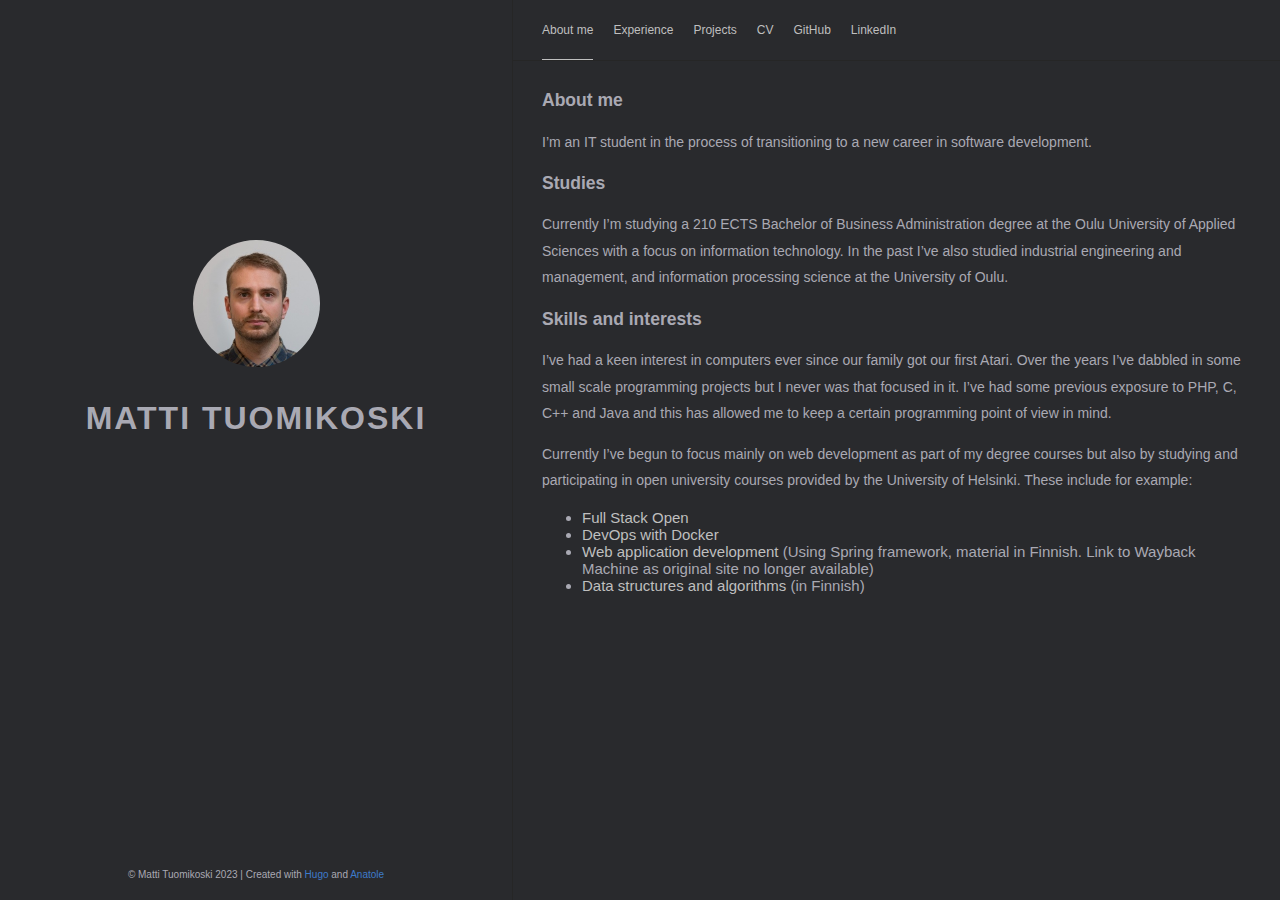
<file: index.html>
<!doctype html><html lang=en data-theme=dark><head><title>Matti Tuomikoski | About me</title><meta charset=utf-8><meta name=generator content="Hugo 0.103.0"><meta name=viewport content="width=device-width,initial-scale=1,viewport-fit=cover"><meta name=description content="About"><link rel=stylesheet href=https://mtuomiko.github.io/css/style.min.2277e4d1f5f913138c1883033695f7a9779a2dcdc66ae94d514bd151bebd8f78.css integrity="sha256-Infk0fX5ExOMGIMDNpX3qXeaLc3GaulNUUvRUb69j3g=" crossorigin=anonymous type=text/css><link rel=stylesheet href=https://mtuomiko.github.io/css/markupHighlight.min.f798cbda9aaa38f89eb38be6414bd082cfd71a6780375cbf67b6d2fb2b96491e.css integrity="sha256-95jL2pqqOPies4vmQUvQgs/XGmeAN1y/Z7bS+yuWSR4=" crossorigin=anonymous type=text/css><link rel=stylesheet href=https://mtuomiko.github.io/css/custom.min.a31aad163ad0fe25b2477efea42a075b3cd1faadc19a21c3992f4ac94873c473.css integrity="sha256-oxqtFjrQ/iWyR37+pCoHWzzR+q3BmiHDmS9KyUhzxHM=" crossorigin=anonymous media=screen><link rel=stylesheet href=https://cdnjs.cloudflare.com/ajax/libs/font-awesome/5.15.1/css/all.min.css integrity="sha512-+4zCK9k+qNFUR5X+cKL9EIR+ZOhtIloNl9GIKS57V1MyNsYpYcUrUeQc9vNfzsWfV28IaLL3i96P9sdNyeRssA==" crossorigin=anonymous><link rel="shortcut icon" href=https://mtuomiko.github.io/favicons/favicon.ico type=image/x-icon><link rel=apple-touch-icon sizes=180x180 href=https://mtuomiko.github.io/favicons/apple-touch-icon.png><link rel=icon type=image/png sizes=32x32 href=https://mtuomiko.github.io/favicons/favicon-32x32.png><link rel=icon type=image/png sizes=16x16 href=https://mtuomiko.github.io/favicons/favicon-16x16.png><link rel=canonical href=https://mtuomiko.github.io/><link rel=alternate type=application/rss+xml href=https://mtuomiko.github.io/index.xml title="Matti Tuomikoski"><script type=text/javascript src=https://mtuomiko.github.io/js/anatole-header.min.df804b63b5bd8474ea0756ea874bc8f1e92552708cc6ea43aa0d76981dc419f9.js integrity="sha256-34BLY7W9hHTqB1bqh0vI8eklUnCMxupDqg12mB3EGfk=" crossorigin=anonymous></script>
<script type=text/javascript src=https://mtuomiko.github.io/js/anatole-theme-switcher.min.3829579c725749492568b0e6fa9da3012a7fc37fd291b4fd79e33c1df5d8a34a.js integrity="sha256-OClXnHJXSUklaLDm+p2jASp/w3/SkbT9eeM8HfXYo0o=" crossorigin=anonymous></script><meta name=twitter:card content="summary"><meta name=twitter:title content="About me"><meta name=twitter:description content="About"></head><body><div class="sidebar animated fadeInDown"><div class=logo-title><div class=title><img src=https://mtuomiko.github.io/images/profile.jpg alt="profile picture"><h3 title><a href=/>Matti Tuomikoski</a></h3><div class=description><p></p></div></div></div><ul class=social-links><li><a href=https://www.linkedin.com/in/matti-tuomikoski-3034251b6 rel=me aria-label=LinkedIn><i class="fab fa-linkedin fa-2x" aria-hidden=true></i></a></li><li><a href=https://github.com/mtuomiko/ rel=me aria-label=GitHub><i class="fab fa-github fa-2x" aria-hidden=true></i></a></li><li><a href=mailto:mtuom@iki.fi rel=me aria-label=e-mail><i class="fas fa-envelope fa-2x" aria-hidden=true></i></a></li></ul><div class=footer><div class=by_farbox>&copy; Matti Tuomikoski 2023 |
Created with <a href=https://gohugo.io/>Hugo</a> and <a href=https://github.com/lxndrblz/anatole>Anatole</a></div></div></div><div class=main><div class="page-top animated fadeInDown"><a role=button class=navbar-burger data-target=navMenu aria-label=menu aria-expanded=false><span aria-hidden=true></span>
<span aria-hidden=true></span>
<span aria-hidden=true></span></a><ul class=nav id=navMenu><li><a class=current href=/ title>About me</a></li><li><a href=/experience/ title>Experience</a></li><li><a href=/projects/ title>Projects</a></li><li><a href=/documents/cv-matti_tuomikoski.pdf title>CV</a></li><li><a href=https://github.com/mtuomiko target=_blank rel="noopener noreferrer" title>GitHub</a></li><li><a href=https://www.linkedin.com/in/matti-tuomikoski-3034251b6 target=_blank rel="noopener noreferrer" title>LinkedIn</a></li><li class=theme-switch-item><a class=theme-switch title="Switch Theme"><i class="fas fa-adjust fa-fw" aria-hidden=true></i></a></li></ul></div><div class=autopagerize_page_element><div class=content><div class="post animated fadeInDown"><h3 id=about-me>About me</h3><p>I&rsquo;m an IT student in the process of transitioning to a new career in software development.</p><h3 id=studies>Studies</h3><p>Currently I&rsquo;m studying a 210 ECTS Bachelor of Business Administration degree at the Oulu University of Applied Sciences with a focus on information technology. In the past I&rsquo;ve also studied industrial engineering and management, and information processing science at the University of Oulu.</p><h3 id=skills-and-interests>Skills and interests</h3><p>I&rsquo;ve had a keen interest in computers ever since our family got our first Atari. Over the years I&rsquo;ve dabbled in some small scale programming projects but I never was that focused in it. I&rsquo;ve had some previous exposure to PHP, C, C++ and Java and this has allowed me to keep a certain programming point of view in mind.</p><p>Currently I&rsquo;ve begun to focus mainly on web development as part of my degree courses but also by studying and participating in open university courses provided by the University of Helsinki. These include for example:</p><ul><li><a href=https://fullstackopen.com/>Full Stack Open</a></li><li><a href=https://devopswithdocker.com/>DevOps with Docker</a></li><li><a href=https://web.archive.org/web/20210525025139/https://web-palvelinohjelmointi-20.mooc.fi/>Web application development</a> (Using Spring framework, material in Finnish. Link to Wayback Machine as original site no longer available)</li><li><a href=https://tira.mooc.fi/syksy-2020/>Data structures and algorithms</a> (in Finnish)</li></ul></div><div class=pagination></div></div></div></div><script type=text/javascript src=https://mtuomiko.github.io/js/medium-zoom.min.e1c6918cbaa90022a5612f0bd71c7bf3be6d036614c5729cebfe14f7b91fa4bc.js integrity="sha256-4caRjLqpACKlYS8L1xx7875tA2YUxXKc6/4U97kfpLw=" crossorigin=anonymous></script></body></html>
</file>
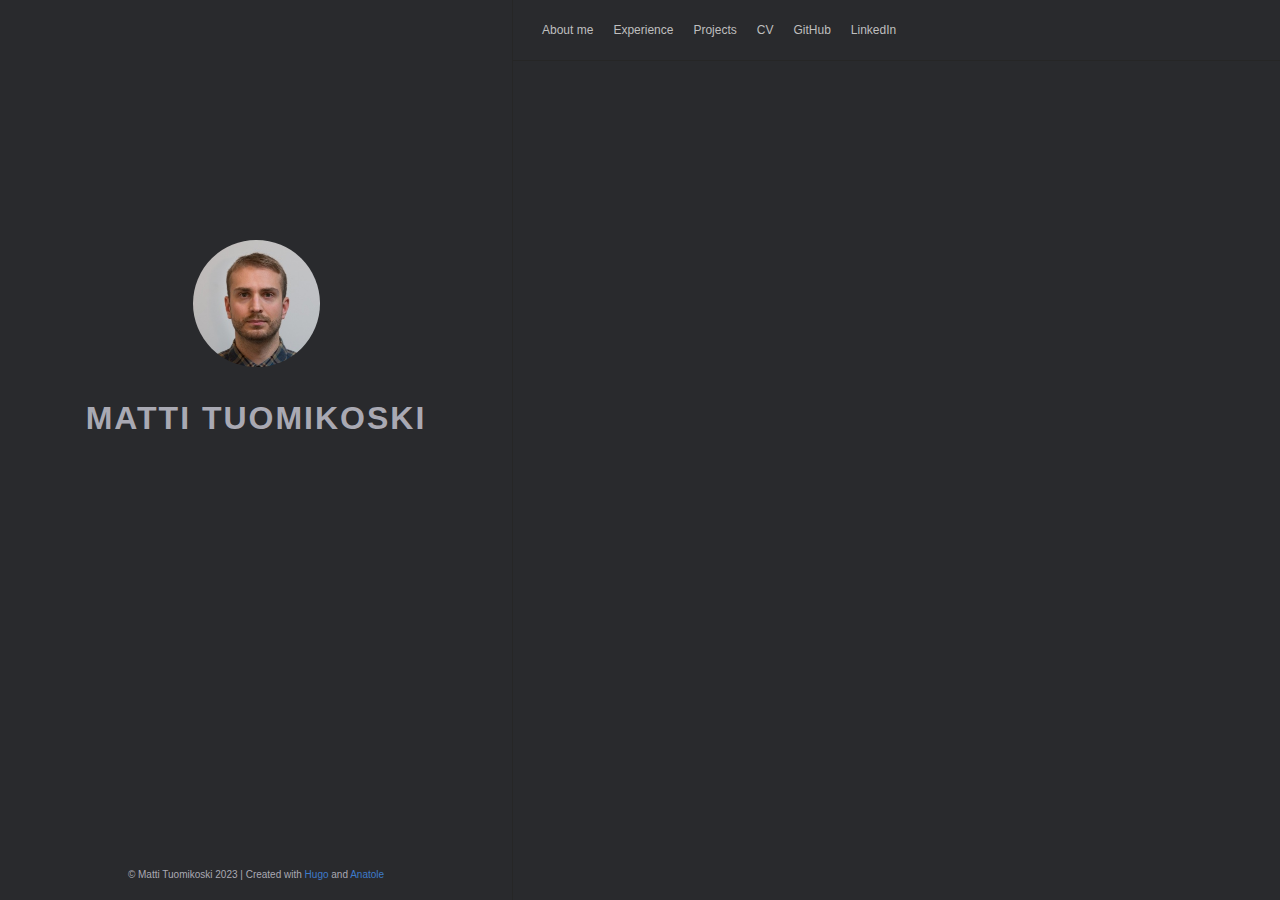
<file: categories/index.html>
<!doctype html><html lang=en data-theme=dark><head><title>Matti Tuomikoski | Categories</title><meta charset=utf-8><meta name=generator content="Hugo 0.103.0"><meta name=viewport content="width=device-width,initial-scale=1,viewport-fit=cover"><meta name=description content><link rel=stylesheet href=https://mtuomiko.github.io/css/style.min.2277e4d1f5f913138c1883033695f7a9779a2dcdc66ae94d514bd151bebd8f78.css integrity="sha256-Infk0fX5ExOMGIMDNpX3qXeaLc3GaulNUUvRUb69j3g=" crossorigin=anonymous type=text/css><link rel=stylesheet href=https://mtuomiko.github.io/css/markupHighlight.min.f798cbda9aaa38f89eb38be6414bd082cfd71a6780375cbf67b6d2fb2b96491e.css integrity="sha256-95jL2pqqOPies4vmQUvQgs/XGmeAN1y/Z7bS+yuWSR4=" crossorigin=anonymous type=text/css><link rel=stylesheet href=https://mtuomiko.github.io/css/custom.min.a31aad163ad0fe25b2477efea42a075b3cd1faadc19a21c3992f4ac94873c473.css integrity="sha256-oxqtFjrQ/iWyR37+pCoHWzzR+q3BmiHDmS9KyUhzxHM=" crossorigin=anonymous media=screen><link rel=stylesheet href=https://cdnjs.cloudflare.com/ajax/libs/font-awesome/5.15.1/css/all.min.css integrity="sha512-+4zCK9k+qNFUR5X+cKL9EIR+ZOhtIloNl9GIKS57V1MyNsYpYcUrUeQc9vNfzsWfV28IaLL3i96P9sdNyeRssA==" crossorigin=anonymous><link rel="shortcut icon" href=https://mtuomiko.github.io/favicons/favicon.ico type=image/x-icon><link rel=apple-touch-icon sizes=180x180 href=https://mtuomiko.github.io/favicons/apple-touch-icon.png><link rel=icon type=image/png sizes=32x32 href=https://mtuomiko.github.io/favicons/favicon-32x32.png><link rel=icon type=image/png sizes=16x16 href=https://mtuomiko.github.io/favicons/favicon-16x16.png><link rel=canonical href=https://mtuomiko.github.io/categories/><link rel=alternate type=application/rss+xml href=https://mtuomiko.github.io/categories/index.xml title="Matti Tuomikoski"><script type=text/javascript src=https://mtuomiko.github.io/js/anatole-header.min.df804b63b5bd8474ea0756ea874bc8f1e92552708cc6ea43aa0d76981dc419f9.js integrity="sha256-34BLY7W9hHTqB1bqh0vI8eklUnCMxupDqg12mB3EGfk=" crossorigin=anonymous></script>
<script type=text/javascript src=https://mtuomiko.github.io/js/anatole-theme-switcher.min.3829579c725749492568b0e6fa9da3012a7fc37fd291b4fd79e33c1df5d8a34a.js integrity="sha256-OClXnHJXSUklaLDm+p2jASp/w3/SkbT9eeM8HfXYo0o=" crossorigin=anonymous></script><meta name=twitter:card content="summary"><meta name=twitter:title content="Categories"><meta name=twitter:description content></head><body><div class="sidebar animated fadeInDown"><div class=logo-title><div class=title><img src=https://mtuomiko.github.io/images/profile.jpg alt="profile picture"><h3 title><a href=/>Matti Tuomikoski</a></h3><div class=description><p></p></div></div></div><ul class=social-links><li><a href=https://www.linkedin.com/in/matti-tuomikoski-3034251b6 rel=me aria-label=LinkedIn><i class="fab fa-linkedin fa-2x" aria-hidden=true></i></a></li><li><a href=https://github.com/mtuomiko/ rel=me aria-label=GitHub><i class="fab fa-github fa-2x" aria-hidden=true></i></a></li><li><a href=mailto:mtuom@iki.fi rel=me aria-label=e-mail><i class="fas fa-envelope fa-2x" aria-hidden=true></i></a></li></ul><div class=footer><div class=by_farbox>&copy; Matti Tuomikoski 2023 |
Created with <a href=https://gohugo.io/>Hugo</a> and <a href=https://github.com/lxndrblz/anatole>Anatole</a></div></div></div><div class=main><div class="page-top animated fadeInDown"><a role=button class=navbar-burger data-target=navMenu aria-label=menu aria-expanded=false><span aria-hidden=true></span>
<span aria-hidden=true></span>
<span aria-hidden=true></span></a><ul class=nav id=navMenu><li><a href=/ title>About me</a></li><li><a href=/experience/ title>Experience</a></li><li><a href=/projects/ title>Projects</a></li><li><a href=/documents/cv-matti_tuomikoski.pdf title>CV</a></li><li><a href=https://github.com/mtuomiko target=_blank rel="noopener noreferrer" title>GitHub</a></li><li><a href=https://www.linkedin.com/in/matti-tuomikoski-3034251b6 target=_blank rel="noopener noreferrer" title>LinkedIn</a></li><li class=theme-switch-item><a class=theme-switch title="Switch Theme"><i class="fas fa-adjust fa-fw" aria-hidden=true></i></a></li></ul></div><div class=autopagerize_page_element><div class=content><div class="archive animated fadeInDown"><ul class=list-with-title></ul></div></div></div></div><script type=text/javascript src=https://mtuomiko.github.io/js/medium-zoom.min.e1c6918cbaa90022a5612f0bd71c7bf3be6d036614c5729cebfe14f7b91fa4bc.js integrity="sha256-4caRjLqpACKlYS8L1xx7875tA2YUxXKc6/4U97kfpLw=" crossorigin=anonymous></script></body></html>
</file>
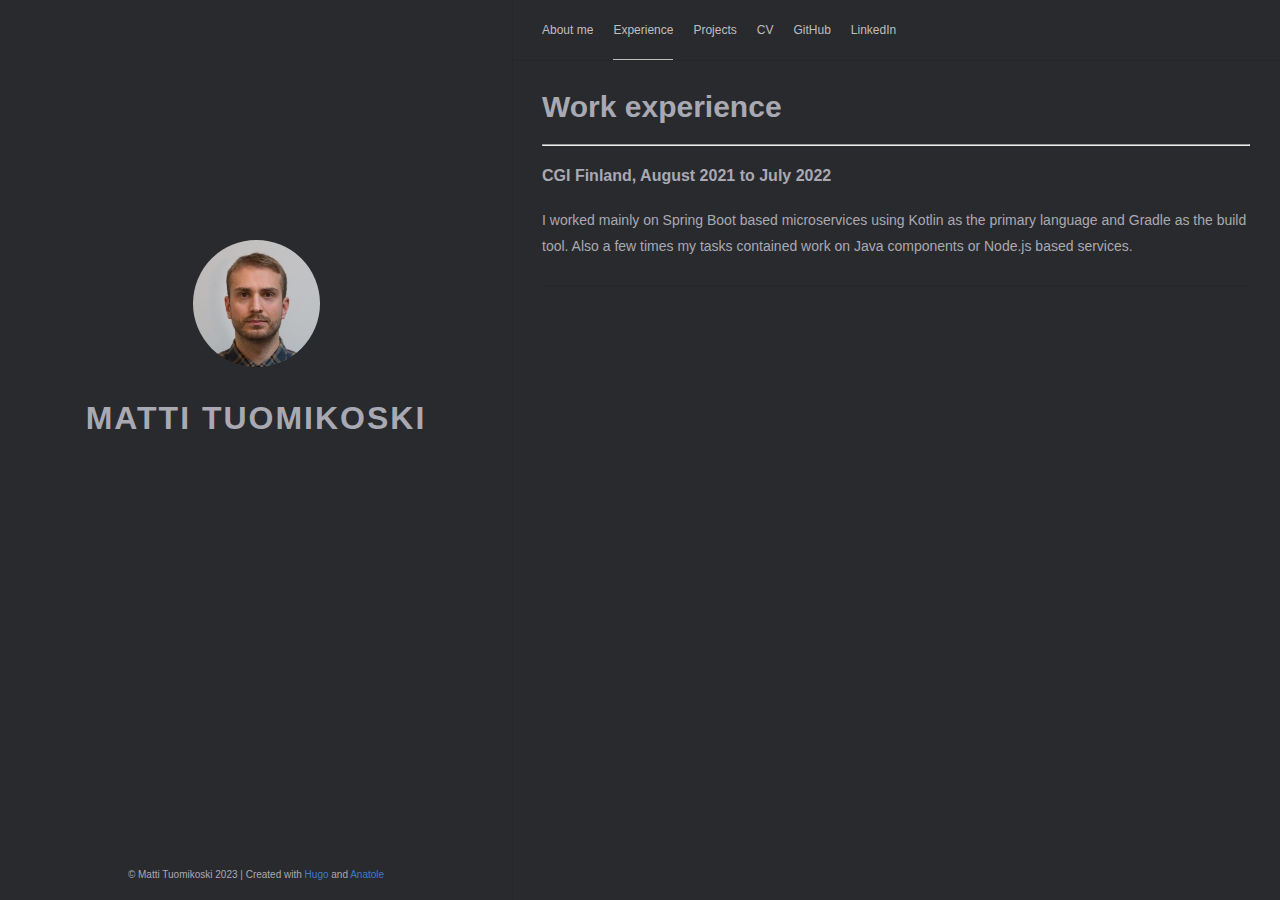
<file: experience/index.html>
<!doctype html><html lang=en data-theme=dark><head><title>Matti Tuomikoski</title><meta charset=utf-8><meta name=generator content="Hugo 0.103.0"><meta name=viewport content="width=device-width,initial-scale=1,viewport-fit=cover"><meta name=description content="Experience page"><link rel=stylesheet href=https://mtuomiko.github.io/css/style.min.2277e4d1f5f913138c1883033695f7a9779a2dcdc66ae94d514bd151bebd8f78.css integrity="sha256-Infk0fX5ExOMGIMDNpX3qXeaLc3GaulNUUvRUb69j3g=" crossorigin=anonymous type=text/css><link rel=stylesheet href=https://mtuomiko.github.io/css/markupHighlight.min.f798cbda9aaa38f89eb38be6414bd082cfd71a6780375cbf67b6d2fb2b96491e.css integrity="sha256-95jL2pqqOPies4vmQUvQgs/XGmeAN1y/Z7bS+yuWSR4=" crossorigin=anonymous type=text/css><link rel=stylesheet href=https://mtuomiko.github.io/css/custom.min.a31aad163ad0fe25b2477efea42a075b3cd1faadc19a21c3992f4ac94873c473.css integrity="sha256-oxqtFjrQ/iWyR37+pCoHWzzR+q3BmiHDmS9KyUhzxHM=" crossorigin=anonymous media=screen><link rel=stylesheet href=https://cdnjs.cloudflare.com/ajax/libs/font-awesome/5.15.1/css/all.min.css integrity="sha512-+4zCK9k+qNFUR5X+cKL9EIR+ZOhtIloNl9GIKS57V1MyNsYpYcUrUeQc9vNfzsWfV28IaLL3i96P9sdNyeRssA==" crossorigin=anonymous><link rel="shortcut icon" href=https://mtuomiko.github.io/favicons/favicon.ico type=image/x-icon><link rel=apple-touch-icon sizes=180x180 href=https://mtuomiko.github.io/favicons/apple-touch-icon.png><link rel=icon type=image/png sizes=32x32 href=https://mtuomiko.github.io/favicons/favicon-32x32.png><link rel=icon type=image/png sizes=16x16 href=https://mtuomiko.github.io/favicons/favicon-16x16.png><link rel=canonical href=https://mtuomiko.github.io/experience/><script type=text/javascript src=https://mtuomiko.github.io/js/anatole-header.min.df804b63b5bd8474ea0756ea874bc8f1e92552708cc6ea43aa0d76981dc419f9.js integrity="sha256-34BLY7W9hHTqB1bqh0vI8eklUnCMxupDqg12mB3EGfk=" crossorigin=anonymous></script>
<script type=text/javascript src=https://mtuomiko.github.io/js/anatole-theme-switcher.min.3829579c725749492568b0e6fa9da3012a7fc37fd291b4fd79e33c1df5d8a34a.js integrity="sha256-OClXnHJXSUklaLDm+p2jASp/w3/SkbT9eeM8HfXYo0o=" crossorigin=anonymous></script><meta name=twitter:card content="summary"><meta name=twitter:title content><meta name=twitter:description content="Experience page"></head><body><div class="sidebar animated fadeInDown"><div class=logo-title><div class=title><img src=https://mtuomiko.github.io/images/profile.jpg alt="profile picture"><h3 title><a href=/>Matti Tuomikoski</a></h3><div class=description><p></p></div></div></div><ul class=social-links><li><a href=https://www.linkedin.com/in/matti-tuomikoski-3034251b6 rel=me aria-label=LinkedIn><i class="fab fa-linkedin fa-2x" aria-hidden=true></i></a></li><li><a href=https://github.com/mtuomiko/ rel=me aria-label=GitHub><i class="fab fa-github fa-2x" aria-hidden=true></i></a></li><li><a href=mailto:mtuom@iki.fi rel=me aria-label=e-mail><i class="fas fa-envelope fa-2x" aria-hidden=true></i></a></li></ul><div class=footer><div class=by_farbox>&copy; Matti Tuomikoski 2023 |
Created with <a href=https://gohugo.io/>Hugo</a> and <a href=https://github.com/lxndrblz/anatole>Anatole</a></div></div></div><div class=main><div class="page-top animated fadeInDown"><a role=button class=navbar-burger data-target=navMenu aria-label=menu aria-expanded=false><span aria-hidden=true></span>
<span aria-hidden=true></span>
<span aria-hidden=true></span></a><ul class=nav id=navMenu><li><a href=/ title>About me</a></li><li><a class=current href=/experience/ title>Experience</a></li><li><a href=/projects/ title>Projects</a></li><li><a href=/documents/cv-matti_tuomikoski.pdf title>CV</a></li><li><a href=https://github.com/mtuomiko target=_blank rel="noopener noreferrer" title>GitHub</a></li><li><a href=https://www.linkedin.com/in/matti-tuomikoski-3034251b6 target=_blank rel="noopener noreferrer" title>LinkedIn</a></li><li class=theme-switch-item><a class=theme-switch title="Switch Theme"><i class="fas fa-adjust fa-fw" aria-hidden=true></i></a></li></ul></div><div class=autopagerize_page_element><div class=content><div class="post animated fadeInDown"><div class=post-content><div class=post-title><h3></h3></div><h1 id=work-experience>Work experience</h1><hr><h4 id=cgi-finland-august-2021-to-july-2022>CGI Finland, August 2021 to July 2022</h4><p>I worked mainly on Spring Boot based microservices using Kotlin as the primary language and Gradle as the build tool. Also a few times my tasks contained work on Java components or Node.js based services.</p></div><div class=post-footer><div class=info></div></div></div></div></div></div><script type=text/javascript src=https://mtuomiko.github.io/js/medium-zoom.min.e1c6918cbaa90022a5612f0bd71c7bf3be6d036614c5729cebfe14f7b91fa4bc.js integrity="sha256-4caRjLqpACKlYS8L1xx7875tA2YUxXKc6/4U97kfpLw=" crossorigin=anonymous></script></body></html>
</file>
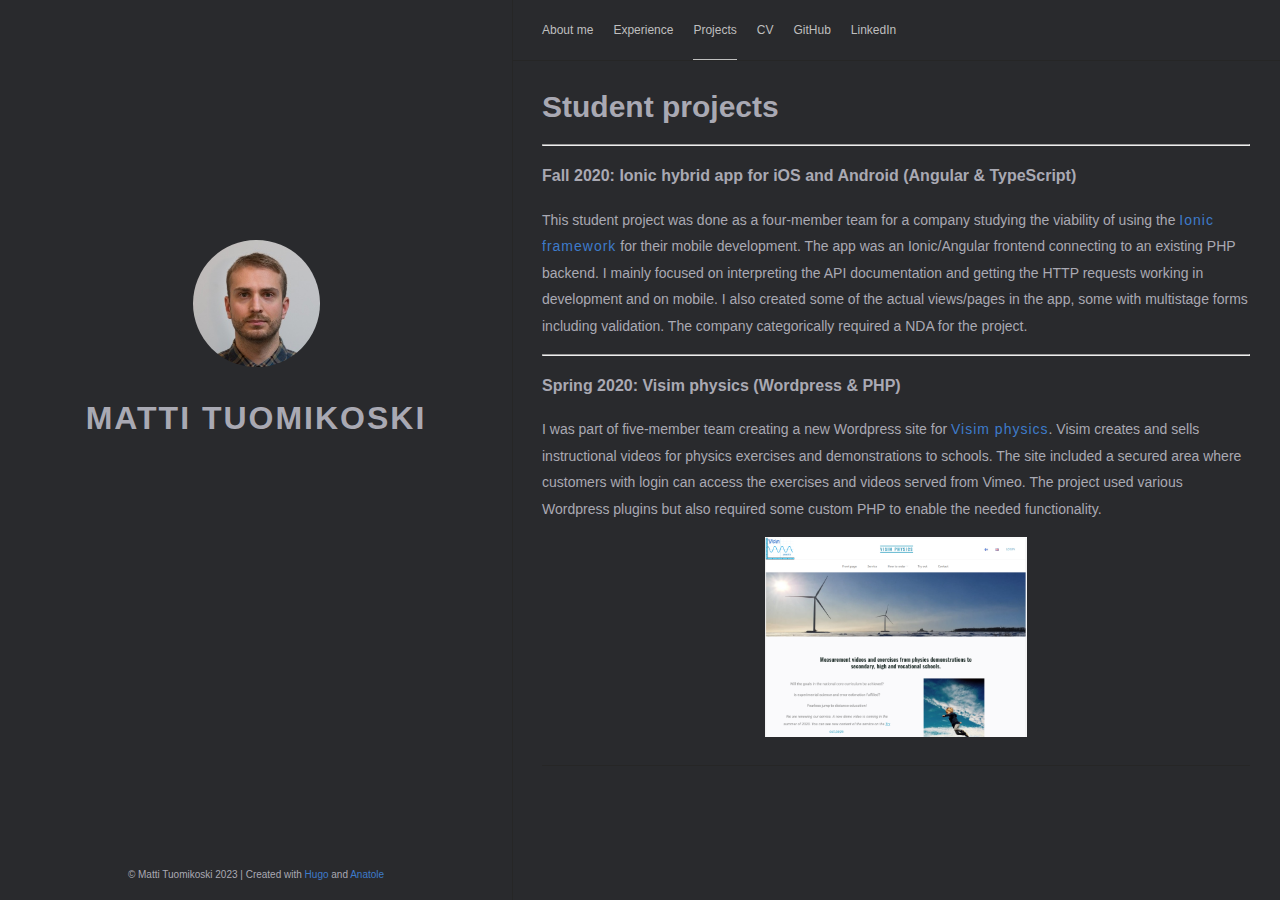
<file: projects/index.html>
<!doctype html><html lang=en data-theme=dark><head><title>Matti Tuomikoski</title><meta charset=utf-8><meta name=generator content="Hugo 0.103.0"><meta name=viewport content="width=device-width,initial-scale=1,viewport-fit=cover"><meta name=description content="Projects page"><link rel=stylesheet href=https://mtuomiko.github.io/css/style.min.2277e4d1f5f913138c1883033695f7a9779a2dcdc66ae94d514bd151bebd8f78.css integrity="sha256-Infk0fX5ExOMGIMDNpX3qXeaLc3GaulNUUvRUb69j3g=" crossorigin=anonymous type=text/css><link rel=stylesheet href=https://mtuomiko.github.io/css/markupHighlight.min.f798cbda9aaa38f89eb38be6414bd082cfd71a6780375cbf67b6d2fb2b96491e.css integrity="sha256-95jL2pqqOPies4vmQUvQgs/XGmeAN1y/Z7bS+yuWSR4=" crossorigin=anonymous type=text/css><link rel=stylesheet href=https://mtuomiko.github.io/css/custom.min.a31aad163ad0fe25b2477efea42a075b3cd1faadc19a21c3992f4ac94873c473.css integrity="sha256-oxqtFjrQ/iWyR37+pCoHWzzR+q3BmiHDmS9KyUhzxHM=" crossorigin=anonymous media=screen><link rel=stylesheet href=https://cdnjs.cloudflare.com/ajax/libs/font-awesome/5.15.1/css/all.min.css integrity="sha512-+4zCK9k+qNFUR5X+cKL9EIR+ZOhtIloNl9GIKS57V1MyNsYpYcUrUeQc9vNfzsWfV28IaLL3i96P9sdNyeRssA==" crossorigin=anonymous><link rel="shortcut icon" href=https://mtuomiko.github.io/favicons/favicon.ico type=image/x-icon><link rel=apple-touch-icon sizes=180x180 href=https://mtuomiko.github.io/favicons/apple-touch-icon.png><link rel=icon type=image/png sizes=32x32 href=https://mtuomiko.github.io/favicons/favicon-32x32.png><link rel=icon type=image/png sizes=16x16 href=https://mtuomiko.github.io/favicons/favicon-16x16.png><link rel=canonical href=https://mtuomiko.github.io/projects/><script type=text/javascript src=https://mtuomiko.github.io/js/anatole-header.min.df804b63b5bd8474ea0756ea874bc8f1e92552708cc6ea43aa0d76981dc419f9.js integrity="sha256-34BLY7W9hHTqB1bqh0vI8eklUnCMxupDqg12mB3EGfk=" crossorigin=anonymous></script>
<script type=text/javascript src=https://mtuomiko.github.io/js/anatole-theme-switcher.min.3829579c725749492568b0e6fa9da3012a7fc37fd291b4fd79e33c1df5d8a34a.js integrity="sha256-OClXnHJXSUklaLDm+p2jASp/w3/SkbT9eeM8HfXYo0o=" crossorigin=anonymous></script><meta name=twitter:card content="summary"><meta name=twitter:title content><meta name=twitter:description content="Projects page"></head><body><div class="sidebar animated fadeInDown"><div class=logo-title><div class=title><img src=https://mtuomiko.github.io/images/profile.jpg alt="profile picture"><h3 title><a href=/>Matti Tuomikoski</a></h3><div class=description><p></p></div></div></div><ul class=social-links><li><a href=https://www.linkedin.com/in/matti-tuomikoski-3034251b6 rel=me aria-label=LinkedIn><i class="fab fa-linkedin fa-2x" aria-hidden=true></i></a></li><li><a href=https://github.com/mtuomiko/ rel=me aria-label=GitHub><i class="fab fa-github fa-2x" aria-hidden=true></i></a></li><li><a href=mailto:mtuom@iki.fi rel=me aria-label=e-mail><i class="fas fa-envelope fa-2x" aria-hidden=true></i></a></li></ul><div class=footer><div class=by_farbox>&copy; Matti Tuomikoski 2023 |
Created with <a href=https://gohugo.io/>Hugo</a> and <a href=https://github.com/lxndrblz/anatole>Anatole</a></div></div></div><div class=main><div class="page-top animated fadeInDown"><a role=button class=navbar-burger data-target=navMenu aria-label=menu aria-expanded=false><span aria-hidden=true></span>
<span aria-hidden=true></span>
<span aria-hidden=true></span></a><ul class=nav id=navMenu><li><a href=/ title>About me</a></li><li><a href=/experience/ title>Experience</a></li><li><a class=current href=/projects/ title>Projects</a></li><li><a href=/documents/cv-matti_tuomikoski.pdf title>CV</a></li><li><a href=https://github.com/mtuomiko target=_blank rel="noopener noreferrer" title>GitHub</a></li><li><a href=https://www.linkedin.com/in/matti-tuomikoski-3034251b6 target=_blank rel="noopener noreferrer" title>LinkedIn</a></li><li class=theme-switch-item><a class=theme-switch title="Switch Theme"><i class="fas fa-adjust fa-fw" aria-hidden=true></i></a></li></ul></div><div class=autopagerize_page_element><div class=content><div class="post animated fadeInDown"><div class=post-content><div class=post-title><h3></h3></div><h1 id=student-projects>Student projects</h1><hr><h4 id=fall-2020-ionic-hybrid-app-for-ios-and-android-angular--typescript>Fall 2020: Ionic hybrid app for iOS and Android (Angular & TypeScript)</h4><p>This student project was done as a four-member team for a company studying the viability of using the <a href=https://ionicframework.com/>Ionic framework</a> for their mobile development. The app was an Ionic/Angular frontend connecting to an existing PHP backend. I mainly focused on interpreting the API documentation and getting the HTTP requests working in development and on mobile. I also created some of the actual views/pages in the app, some with multistage forms including validation. The company categorically required a NDA for the project.</p><hr><h4 id=spring-2020-visim-physics-wordpress--php>Spring 2020: Visim physics (Wordpress & PHP)</h4><p>I was part of five-member team creating a new Wordpress site for <a href=https://visimphysics.com/>Visim physics</a>. Visim creates and sells instructional videos for physics exercises and demonstrations to schools. The site included a secured area where customers with login can access the exercises and videos served from Vimeo. The project used various Wordpress plugins but also required some custom PHP to enable the needed functionality.</p><figure><img src=/images/visim_physics.png height=200></figure></div><div class=post-footer><div class=info></div></div></div></div></div></div><script type=text/javascript src=https://mtuomiko.github.io/js/medium-zoom.min.e1c6918cbaa90022a5612f0bd71c7bf3be6d036614c5729cebfe14f7b91fa4bc.js integrity="sha256-4caRjLqpACKlYS8L1xx7875tA2YUxXKc6/4U97kfpLw=" crossorigin=anonymous></script></body></html>
</file>
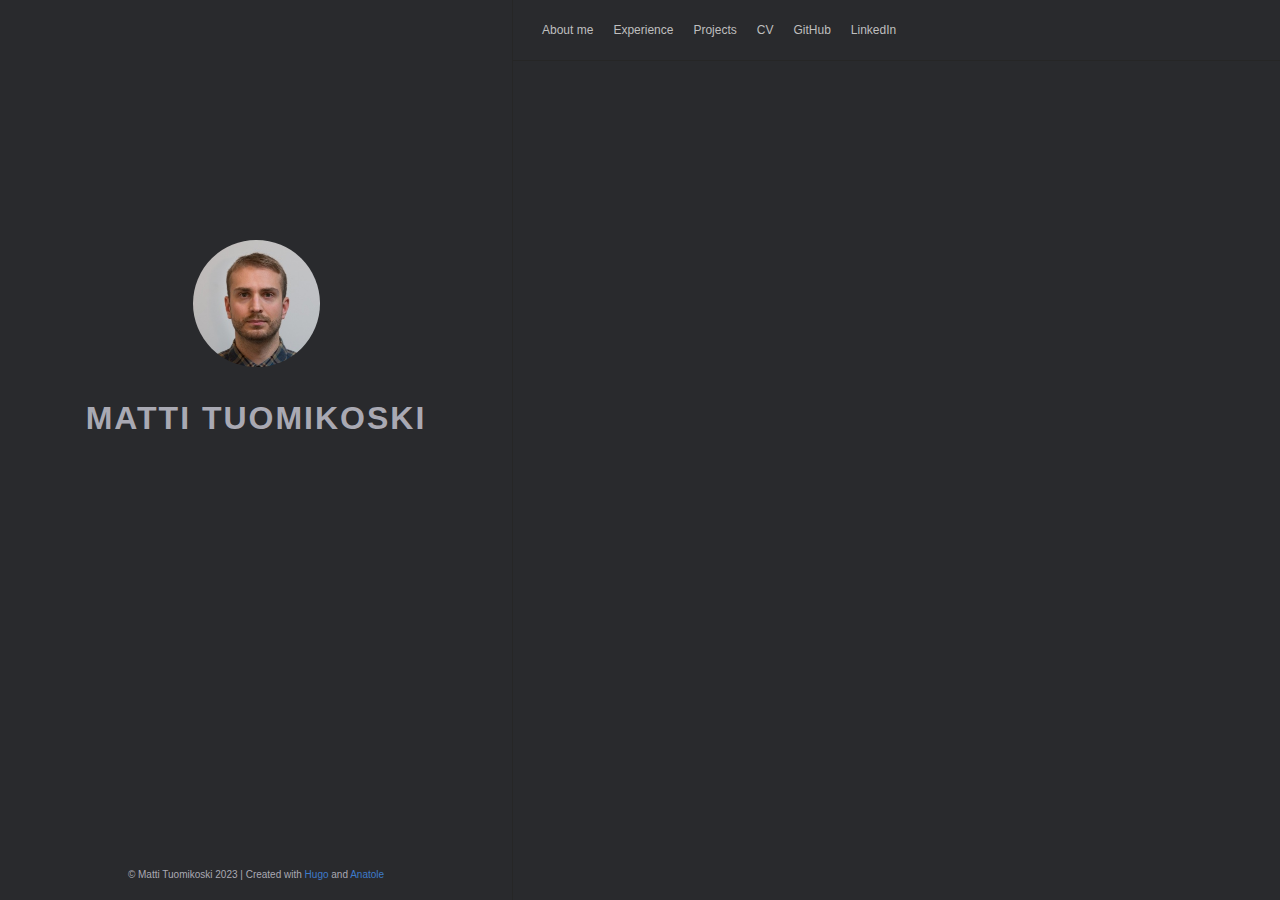
<file: tags/index.html>
<!doctype html><html lang=en data-theme=dark><head><title>Matti Tuomikoski | Tags</title><meta charset=utf-8><meta name=generator content="Hugo 0.103.0"><meta name=viewport content="width=device-width,initial-scale=1,viewport-fit=cover"><meta name=description content><link rel=stylesheet href=https://mtuomiko.github.io/css/style.min.2277e4d1f5f913138c1883033695f7a9779a2dcdc66ae94d514bd151bebd8f78.css integrity="sha256-Infk0fX5ExOMGIMDNpX3qXeaLc3GaulNUUvRUb69j3g=" crossorigin=anonymous type=text/css><link rel=stylesheet href=https://mtuomiko.github.io/css/markupHighlight.min.f798cbda9aaa38f89eb38be6414bd082cfd71a6780375cbf67b6d2fb2b96491e.css integrity="sha256-95jL2pqqOPies4vmQUvQgs/XGmeAN1y/Z7bS+yuWSR4=" crossorigin=anonymous type=text/css><link rel=stylesheet href=https://mtuomiko.github.io/css/custom.min.a31aad163ad0fe25b2477efea42a075b3cd1faadc19a21c3992f4ac94873c473.css integrity="sha256-oxqtFjrQ/iWyR37+pCoHWzzR+q3BmiHDmS9KyUhzxHM=" crossorigin=anonymous media=screen><link rel=stylesheet href=https://cdnjs.cloudflare.com/ajax/libs/font-awesome/5.15.1/css/all.min.css integrity="sha512-+4zCK9k+qNFUR5X+cKL9EIR+ZOhtIloNl9GIKS57V1MyNsYpYcUrUeQc9vNfzsWfV28IaLL3i96P9sdNyeRssA==" crossorigin=anonymous><link rel="shortcut icon" href=https://mtuomiko.github.io/favicons/favicon.ico type=image/x-icon><link rel=apple-touch-icon sizes=180x180 href=https://mtuomiko.github.io/favicons/apple-touch-icon.png><link rel=icon type=image/png sizes=32x32 href=https://mtuomiko.github.io/favicons/favicon-32x32.png><link rel=icon type=image/png sizes=16x16 href=https://mtuomiko.github.io/favicons/favicon-16x16.png><link rel=canonical href=https://mtuomiko.github.io/tags/><link rel=alternate type=application/rss+xml href=https://mtuomiko.github.io/tags/index.xml title="Matti Tuomikoski"><script type=text/javascript src=https://mtuomiko.github.io/js/anatole-header.min.df804b63b5bd8474ea0756ea874bc8f1e92552708cc6ea43aa0d76981dc419f9.js integrity="sha256-34BLY7W9hHTqB1bqh0vI8eklUnCMxupDqg12mB3EGfk=" crossorigin=anonymous></script>
<script type=text/javascript src=https://mtuomiko.github.io/js/anatole-theme-switcher.min.3829579c725749492568b0e6fa9da3012a7fc37fd291b4fd79e33c1df5d8a34a.js integrity="sha256-OClXnHJXSUklaLDm+p2jASp/w3/SkbT9eeM8HfXYo0o=" crossorigin=anonymous></script><meta name=twitter:card content="summary"><meta name=twitter:title content="Tags"><meta name=twitter:description content></head><body><div class="sidebar animated fadeInDown"><div class=logo-title><div class=title><img src=https://mtuomiko.github.io/images/profile.jpg alt="profile picture"><h3 title><a href=/>Matti Tuomikoski</a></h3><div class=description><p></p></div></div></div><ul class=social-links><li><a href=https://www.linkedin.com/in/matti-tuomikoski-3034251b6 rel=me aria-label=LinkedIn><i class="fab fa-linkedin fa-2x" aria-hidden=true></i></a></li><li><a href=https://github.com/mtuomiko/ rel=me aria-label=GitHub><i class="fab fa-github fa-2x" aria-hidden=true></i></a></li><li><a href=mailto:mtuom@iki.fi rel=me aria-label=e-mail><i class="fas fa-envelope fa-2x" aria-hidden=true></i></a></li></ul><div class=footer><div class=by_farbox>&copy; Matti Tuomikoski 2023 |
Created with <a href=https://gohugo.io/>Hugo</a> and <a href=https://github.com/lxndrblz/anatole>Anatole</a></div></div></div><div class=main><div class="page-top animated fadeInDown"><a role=button class=navbar-burger data-target=navMenu aria-label=menu aria-expanded=false><span aria-hidden=true></span>
<span aria-hidden=true></span>
<span aria-hidden=true></span></a><ul class=nav id=navMenu><li><a href=/ title>About me</a></li><li><a href=/experience/ title>Experience</a></li><li><a href=/projects/ title>Projects</a></li><li><a href=/documents/cv-matti_tuomikoski.pdf title>CV</a></li><li><a href=https://github.com/mtuomiko target=_blank rel="noopener noreferrer" title>GitHub</a></li><li><a href=https://www.linkedin.com/in/matti-tuomikoski-3034251b6 target=_blank rel="noopener noreferrer" title>LinkedIn</a></li><li class=theme-switch-item><a class=theme-switch title="Switch Theme"><i class="fas fa-adjust fa-fw" aria-hidden=true></i></a></li></ul></div><div class=autopagerize_page_element><div class=content><div class="archive animated fadeInDown"><ul class=list-with-title></ul></div></div></div></div><script type=text/javascript src=https://mtuomiko.github.io/js/medium-zoom.min.e1c6918cbaa90022a5612f0bd71c7bf3be6d036614c5729cebfe14f7b91fa4bc.js integrity="sha256-4caRjLqpACKlYS8L1xx7875tA2YUxXKc6/4U97kfpLw=" crossorigin=anonymous></script></body></html>
</file>
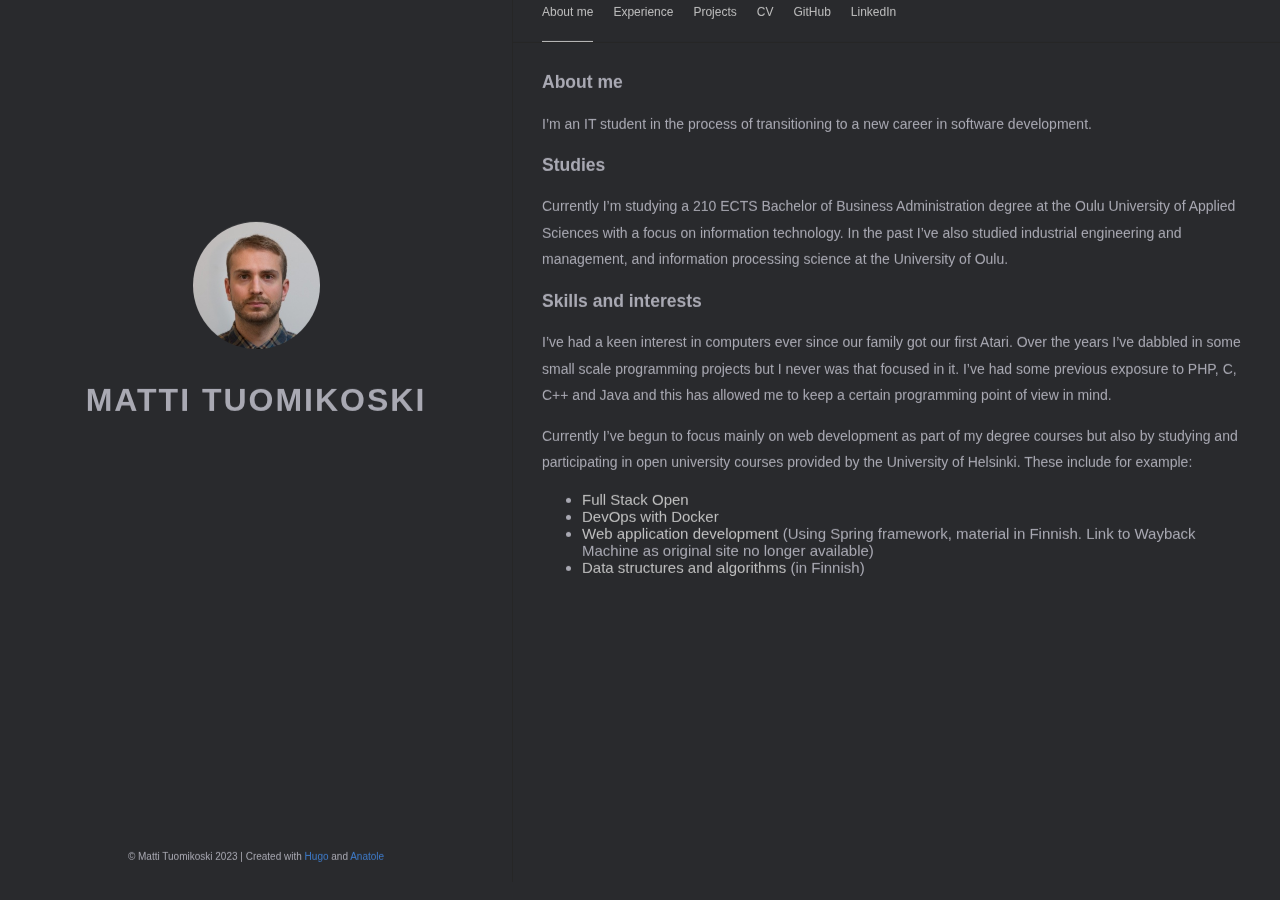
<file: page/1/index.html>
<!doctype html><html lang=en-us><head><title>https://mtuomiko.github.io/</title><link rel=canonical href=https://mtuomiko.github.io/><meta name=robots content="noindex"><meta charset=utf-8><meta http-equiv=refresh content="0; url=https://mtuomiko.github.io/"></head></html>
</file>
